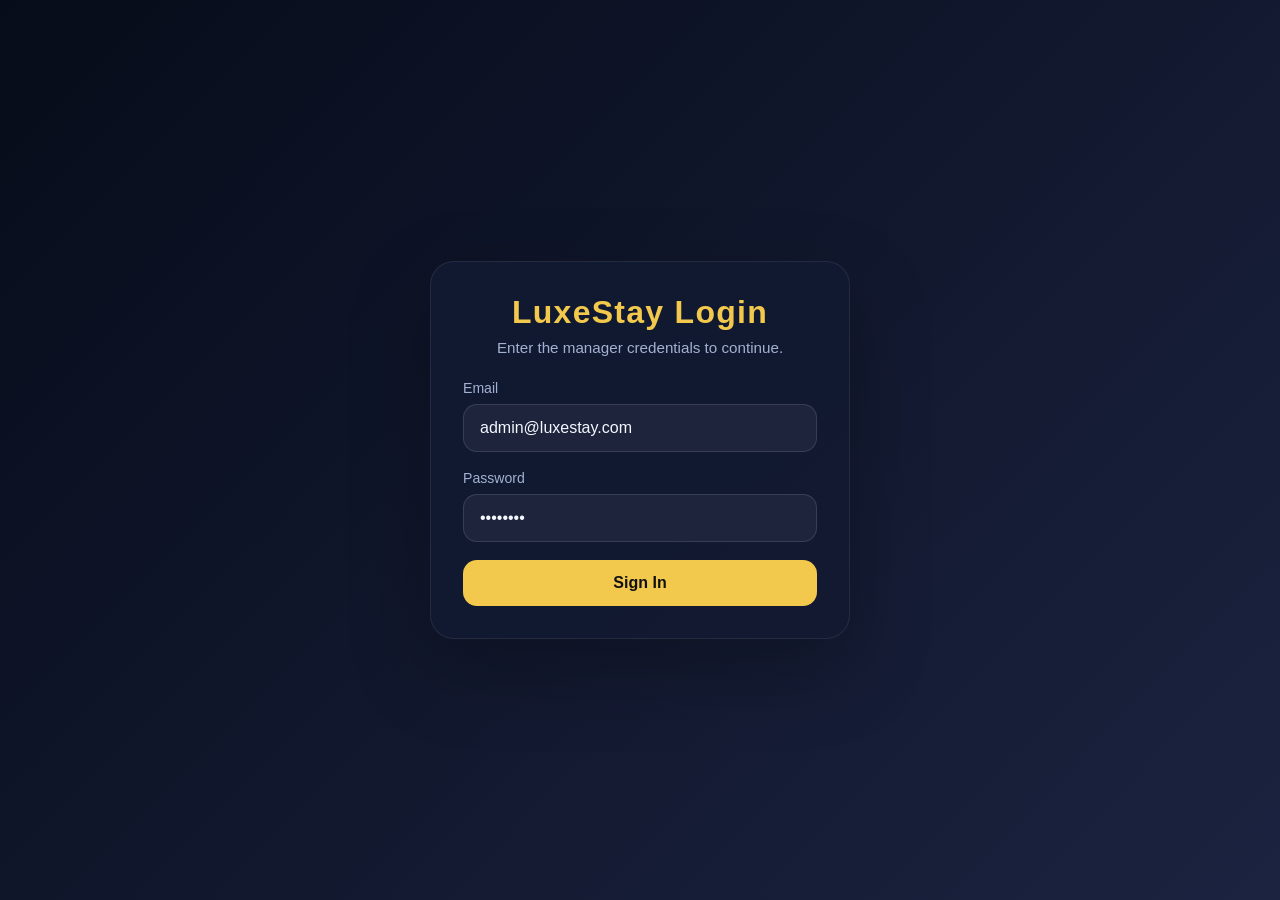
<file: index.html>
<!DOCTYPE html>
<html lang="en">
<head>
<meta charset="UTF-8">
<meta name="viewport" content="width=device-width, initial-scale=1.0">
<title>LuxeStay — Hotel Management System</title>
<link href="https://fonts.googleapis.com/css2?family=Cormorant+Garamond:wght@400;500;600&family=DM+Sans:wght@300;400;500;600&display=swap" rel="stylesheet">
<link rel="stylesheet" href="style.css">
</head>
<body>

<!-- SIDEBAR -->
<aside class="sidebar" id="sidebar">
  <div class="sidebar-logo">
    <div class="brand">LuxeStay</div>
    <div class="tagline">Hotel Management</div>
  </div>
  <nav class="sidebar-nav">
    <div class="nav-section-label">Overview</div>
    <div class="nav-item active" onclick="navigate('dashboard',this)">
      <svg fill="none" viewBox="0 0 24 24" stroke="currentColor" stroke-width="1.8"><rect x="3" y="3" width="7" height="7" rx="1"/><rect x="14" y="3" width="7" height="7" rx="1"/><rect x="3" y="14" width="7" height="7" rx="1"/><rect x="14" y="14" width="7" height="7" rx="1"/></svg>
      Dashboard
    </div>

    <div class="nav-section-label">Operations</div>
    <div class="nav-item" onclick="navigate('reservations',this)">
      <svg fill="none" viewBox="0 0 24 24" stroke="currentColor" stroke-width="1.8"><rect x="3" y="4" width="18" height="18" rx="2"/><line x1="16" y1="2" x2="16" y2="6"/><line x1="8" y1="2" x2="8" y2="6"/><line x1="3" y1="10" x2="21" y2="10"/></svg>
      Reservations
      
    </div>
    <div class="nav-item" onclick="navigate('rooms',this)">
      <svg fill="none" viewBox="0 0 24 24" stroke="currentColor" stroke-width="1.8"><path d="M2 20V8l10-5 10 5v12"/><path d="M9 20v-8h6v8"/></svg>
      Rooms
    </div>
    <div class="nav-item" onclick="navigate('guests',this)">
      <svg fill="none" viewBox="0 0 24 24" stroke="currentColor" stroke-width="1.8"><circle cx="9" cy="7" r="4"/><path d="M2 21v-2a4 4 0 014-4h6a4 4 0 014 4v2"/><path d="M20 8v6M17 11h6"/></svg>
      Guests
    </div>
    <div class="nav-item" onclick="navigate('checkinout',this)">
      <svg fill="none" viewBox="0 0 24 24" stroke="currentColor" stroke-width="1.8"><path d="M15 3h4a2 2 0 012 2v14a2 2 0 01-2 2h-4"/><polyline points="10 17 15 12 10 7"/><line x1="15" y1="12" x2="3" y2="12"/></svg>
      Check In / Out
    </div>
    <div class="nav-item" onclick="navigate('housekeeping',this)">
      <svg fill="none" viewBox="0 0 24 24" stroke="currentColor" stroke-width="1.8"><path d="M3 21h18M5 21V7l7-4 7 4v14"/><path d="M9 9h6M9 13h6M9 17h6"/></svg>
      Housekeeping
    </div>

    <div class="nav-section-label">Finance</div>
    <div class="nav-item" onclick="navigate('billing',this)">
      <svg fill="none" viewBox="0 0 24 24" stroke="currentColor" stroke-width="1.8"><rect x="2" y="5" width="20" height="14" rx="2"/><line x1="2" y1="10" x2="22" y2="10"/></svg>
      Billing
    </div>
    <div class="nav-item" onclick="navigate('reports',this)">
      <svg fill="none" viewBox="0 0 24 24" stroke="currentColor" stroke-width="1.8"><line x1="18" y1="20" x2="18" y2="10"/><line x1="12" y1="20" x2="12" y2="4"/><line x1="6" y1="20" x2="6" y2="14"/></svg>
      Reports
    </div>

    <div class="nav-section-label">Settings</div>
    <div class="nav-item" onclick="navigate('staff',this)">
      <svg fill="none" viewBox="0 0 24 24" stroke="currentColor" stroke-width="1.8"><path d="M17 21v-2a4 4 0 00-4-4H5a4 4 0 00-4 4v2"/><circle cx="9" cy="7" r="4"/><path d="M23 21v-2a4 4 0 00-3-3.87"/><path d="M16 3.13a4 4 0 010 7.75"/></svg>
      Staff
    </div>
    <div class="nav-item" onclick="navigate('settings',this)">
      <svg fill="none" viewBox="0 0 24 24" stroke="currentColor" stroke-width="1.8"><circle cx="12" cy="12" r="3"/><path d="M19.4 15a1.65 1.65 0 00.33 1.82l.06.06a2 2 0 010 2.83 2 2 0 01-2.83 0l-.06-.06a1.65 1.65 0 00-1.82-.33 1.65 1.65 0 00-1 1.51V21a2 2 0 01-4 0v-.09A1.65 1.65 0 009 19.4a1.65 1.65 0 00-1.82.33l-.06.06a2 2 0 01-2.83 0 2 2 0 010-2.83l.06-.06A1.65 1.65 0 004.68 15a1.65 1.65 0 00-1.51-1H3a2 2 0 010-4h.09A1.65 1.65 0 004.6 9a1.65 1.65 0 00-.33-1.82l-.06-.06a2 2 0 010-2.83 2 2 0 012.83 0l.06.06A1.65 1.65 0 009 4.68a1.65 1.65 0 001-1.51V3a2 2 0 014 0v.09a1.65 1.65 0 001 1.51 1.65 1.65 0 001.82-.33l.06-.06a2 2 0 012.83 0 2 2 0 010 2.83l-.06.06A1.65 1.65 0 0019.4 9a1.65 1.65 0 001.51 1H21a2 2 0 010 4h-.09a1.65 1.65 0 00-1.51 1z"/></svg>
      Settings
    </div>
  </nav>
  <div class="sidebar-footer">
    <div class="user-chip">
      <div class="user-avatar">AM</div>
      <div>
        <div class="user-name">Admin Manager</div>
        <div class="user-role">Super Admin</div>
      </div>
    </div>
  </div>
</aside>

<script>
  if (localStorage.getItem('luxestayLoggedIn') !== 'true') {
    window.location.href = 'login.html';
  }
</script>

<!-- MAIN -->
<main class="main">
  <header class="topbar">
    <div class="page-title" id="page-title">Dashboard</div>
    <div class="topbar-right">
      <div class="topbar-date" id="current-date"></div>
      <button class="notif-btn" onclick="showToast('You have 3 pending reservations','success')">
        <svg width="16" height="16" fill="none" viewBox="0 0 24 24" stroke="currentColor" stroke-width="1.8"><path d="M18 8A6 6 0 006 8c0 7-3 9-3 9h18s-3-2-3-9"/><path d="M13.73 21a2 2 0 01-3.46 0"/></svg>
        <span class="notif-dot"></span>
      </button>
      <button class="btn btn-primary" onclick="handleTopAction()" id="top-action-btn">
        <svg width="14" height="14" fill="none" viewBox="0 0 24 24" stroke="currentColor" stroke-width="2"><line x1="12" y1="5" x2="12" y2="19"/><line x1="5" y1="12" x2="19" y2="12"/></svg>
        New Reservation
      </button>
      <button class="btn btn-ghost" style="margin-left:10px;padding:10px 14px;font-size:0.95rem" onclick="logout()">Logout</button>
    </div>
  </header>

  <div class="page-content">

    <!-- DASHBOARD -->
    <div class="page active" id="page-dashboard">
      <div class="stats-grid">
        <div class="stat-card gold">
          <div class="stat-icon gold-bg"><svg fill="none" viewBox="0 0 24 24" stroke="currentColor" stroke-width="1.8"><path d="M2 20V8l10-5 10 5v12"/></svg></div>
          <div class="stat-label">Total Rooms</div>
          <div class="stat-value" id="stat-total">0</div>
          <div class="stat-sub" id="stat-floor-count">Across 0 floors</div>
        </div>
        <div class="stat-card green">
          <div class="stat-icon green-bg"><svg fill="none" viewBox="0 0 24 24" stroke="currentColor" stroke-width="1.8"><circle cx="12" cy="12" r="10"/><polyline points="12 6 12 12 16 14"/></svg></div>
          <div class="stat-label">Occupancy Rate</div>
          <div class="stat-value" id="stat-occupancy">0%</div>
          <div class="stat-sub" id="stat-occupied-count">0 of 0 occupied</div>
        </div>
        <div class="stat-card blue">
          <div class="stat-icon blue-bg"><svg fill="none" viewBox="0 0 24 24" stroke="currentColor" stroke-width="1.8"><rect x="3" y="4" width="18" height="18" rx="2"/><line x1="16" y1="2" x2="16" y2="6"/><line x1="8" y1="2" x2="8" y2="6"/><line x1="3" y1="10" x2="21" y2="10"/></svg></div>
          <div class="stat-label">Today's Check-ins</div>
          <div class="stat-value" id="stat-checkins">0</div>
          <div class="stat-sub" id="stat-checkins-sub">0 scheduled</div>
        </div>
        <div class="stat-card red">
          <div class="stat-icon gold-bg"><svg fill="none" viewBox="0 0 24 24" stroke="currentColor" stroke-width="1.8"><line x1="12" y1="1" x2="12" y2="23"/><path d="M17 5H9.5a3.5 3.5 0 000 7h5a3.5 3.5 0 010 7H6"/></svg></div>
          <div class="stat-label">Revenue Today</div>
          <div class="stat-value" id="stat-revenue">$0</div>
          <div class="stat-sub" id="stat-revenue-sub">0% vs yesterday</div>
        </div>
      </div>

      <div class="quick-actions">
        <div class="qa-card" onclick="navigate('reservations',document.querySelector('[onclick*=reservations]'));openModal('reservationModal')">
          <div class="qa-icon" style="background:rgba(201,168,76,0.1)"><svg width="20" height="20" fill="none" viewBox="0 0 24 24" stroke="#C9A84C" stroke-width="1.8"><line x1="12" y1="5" x2="12" y2="19"/><line x1="5" y1="12" x2="19" y2="12"/></svg></div>
          <div><div class="qa-text">New Booking</div><div class="qa-sub">Create reservation</div></div>
        </div>
        <div class="qa-card" onclick="navigate('checkinout',document.querySelector('[onclick*=checkinout]'))">
          <div class="qa-icon" style="background:var(--green-bg)"><svg width="20" height="20" fill="none" viewBox="0 0 24 24" stroke="var(--green)" stroke-width="1.8"><path d="M15 3h4a2 2 0 012 2v14a2 2 0 01-2 2h-4"/><polyline points="10 17 15 12 10 7"/><line x1="15" y1="12" x2="3" y2="12"/></svg></div>
          <div><div class="qa-text">Check In</div><div class="qa-sub">Guest arrival</div></div>
        </div>
        <div class="qa-card" onclick="navigate('billing',document.querySelector('[onclick*=billing]'))">
          <div class="qa-icon" style="background:var(--blue-bg)"><svg width="20" height="20" fill="none" viewBox="0 0 24 24" stroke="var(--blue)" stroke-width="1.8"><rect x="2" y="5" width="20" height="14" rx="2"/><line x1="2" y1="10" x2="22" y2="10"/></svg></div>
          <div><div class="qa-text">Generate Bill</div><div class="qa-sub">Invoice guest</div></div>
        </div>
        <div class="qa-card" onclick="navigate('housekeeping',document.querySelector('[onclick*=housekeeping]'))">
          <div class="qa-icon" style="background:var(--amber-bg)"><svg width="20" height="20" fill="none" viewBox="0 0 24 24" stroke="var(--amber)" stroke-width="1.8"><path d="M3 9l9-7 9 7v11a2 2 0 01-2 2H5a2 2 0 01-2-2z"/></svg></div>
          <div><div class="qa-text">Housekeeping</div><div class="qa-sub">Assign tasks</div></div>
        </div>
      </div>

      <div class="grid-2">
        <div>
          <div class="section-header">
            <div class="section-title">Recent Reservations</div>
            <button class="btn btn-ghost" onclick="navigate('reservations',document.querySelector('[onclick*=reservations]'))">View All</button>
          </div>
          <div class="table-wrap">
            <table>
              <thead><tr><th>Guest</th><th>Room</th><th>Check-in</th><th>Status</th></tr></thead>
              <tbody id="recent-reservations-tbody">
              </tbody>
            </table>
          </div>
        </div>
        <div>
          <div class="section-header">
            <div class="section-title">Recent Activity</div>
          </div>
          <div class="table-wrap" style="padding:16px">
            <div id="activity-feed"></div>
          </div>
        </div>
      </div>

      <div class="divider"></div>

      <div class="section-header" style="margin-top:0">
        <div class="section-title">Floor Overview</div>
        <div style="display:flex;gap:12px;font-size:12px">
          <span style="color:var(--green)">● Available</span>
          <span style="color:var(--red)">● Occupied</span>
          <span style="color:var(--blue)">● Reserved</span>
          <span style="color:var(--amber)">● Maintenance</span>
        </div>
      </div>
      <div id="floor-overview"></div>
    </div>

    <!-- RESERVATIONS -->
    <div class="page" id="page-reservations">
      <div class="filter-row">
        <div class="search-bar">
          <svg fill="none" viewBox="0 0 24 24" stroke="currentColor" stroke-width="2"><circle cx="11" cy="11" r="8"/><line x1="21" y1="21" x2="16.65" y2="16.65"/></svg>
          <input type="text" placeholder="Search guest, room..." id="res-search" oninput="filterReservations()">
        </div>
        <button class="filter-chip active" data-filter="all" onclick="setResFilter('all',this)">All</button>
        <button class="filter-chip" data-filter="confirmed" onclick="setResFilter('confirmed',this)">Confirmed</button>
        <button class="filter-chip" data-filter="pending" onclick="setResFilter('pending',this)">Pending</button>
        <button class="filter-chip" data-filter="checked-in" onclick="setResFilter('checked-in',this)">Checked In</button>
        <button class="filter-chip" data-filter="checked-out" onclick="setResFilter('checked-out',this)">Checked Out</button>
        <button class="btn btn-primary" style="margin-left:auto" onclick="openModal('reservationModal')">
          <svg width="14" height="14" fill="none" viewBox="0 0 24 24" stroke="currentColor" stroke-width="2"><line x1="12" y1="5" x2="12" y2="19"/><line x1="5" y1="12" x2="19" y2="12"/></svg>
          New Reservation
        </button>
      </div>
      <div class="table-wrap overflow-x">
        <table>
          <thead><tr><th>Booking ID</th><th>Guest Name</th><th>Room</th><th>Check-In</th><th>Check-Out</th><th>Nights</th><th>Amount</th><th>Status</th><th>Actions</th></tr></thead>
          <tbody id="reservations-tbody"></tbody>
        </table>
      </div>
    </div>

    <!-- ROOMS -->
    <div class="page" id="page-rooms">
      <div class="filter-row">
        <button class="filter-chip active" onclick="setRoomFilter('all',this)">All Rooms</button>
        <button class="filter-chip" onclick="setRoomFilter('available',this)">Available</button>
        <button class="filter-chip" onclick="setRoomFilter('occupied',this)">Occupied</button>
        <button class="filter-chip" onclick="setRoomFilter('reserved',this)">Reserved</button>
        <button class="filter-chip" onclick="setRoomFilter('maintenance',this)">Maintenance</button>
        <button class="btn btn-primary" style="margin-left:auto" onclick="openModal('roomModal')">
          <svg width="14" height="14" fill="none" viewBox="0 0 24 24" stroke="currentColor" stroke-width="2"><line x1="12" y1="5" x2="12" y2="19"/><line x1="5" y1="12" x2="19" y2="12"/></svg>
          Add Room
        </button>
      </div>
      <div class="room-grid" id="rooms-grid"></div>
    </div>

    <!-- GUESTS -->
    <div class="page" id="page-guests">
      <div class="filter-row">
        <div class="search-bar">
          <svg fill="none" viewBox="0 0 24 24" stroke="currentColor" stroke-width="2"><circle cx="11" cy="11" r="8"/><line x1="21" y1="21" x2="16.65" y2="16.65"/></svg>
          <input type="text" placeholder="Search guests..." id="guest-search" oninput="filterGuests()">
        </div>
        <button class="btn btn-primary" style="margin-left:auto" onclick="openModal('guestModal')">
          <svg width="14" height="14" fill="none" viewBox="0 0 24 24" stroke="currentColor" stroke-width="2"><line x1="12" y1="5" x2="12" y2="19"/><line x1="5" y1="12" x2="19" y2="12"/></svg>
          Add Guest
        </button>
      </div>
      <div class="table-wrap overflow-x">
        <table>
          <thead><tr><th>Guest ID</th><th>Name</th><th>Email</th><th>Phone</th><th>Nationality</th><th>Stays</th><th>Total Spent</th><th>Actions</th></tr></thead>
          <tbody id="guests-tbody"></tbody>
        </table>
      </div>
    </div>

    <!-- CHECK IN / OUT -->
    <div class="page" id="page-checkinout">
      <div class="tabs">
        <div class="tab active" onclick="switchTab('checkin-tab',this)">Check In</div>
        <div class="tab" onclick="switchTab('checkout-tab',this)">Check Out</div>
      </div>
      <div id="checkin-tab">
        <div class="section-header"><div class="section-title">Pending Check-Ins Today</div></div>
        <div class="table-wrap overflow-x">
          <table>
            <thead><tr><th>Booking ID</th><th>Guest Name</th><th>Room</th><th>Expected</th><th>ID Verified</th><th>Action</th></tr></thead>
            <tbody id="checkin-tbody"></tbody>
          </table>
        </div>
      </div>
      <div id="checkout-tab" style="display:none">
        <div class="section-header"><div class="section-title">Active Check-Ins (Ready to Checkout)</div></div>
        <div class="table-wrap overflow-x">
          <table>
            <thead><tr><th>Booking ID</th><th>Guest Name</th><th>Room</th><th>Check-Out Date</th><th>Due Amount</th><th>Action</th></tr></thead>
            <tbody id="checkout-tbody"></tbody>
          </table>
        </div>
      </div>
    </div>

    <!-- HOUSEKEEPING -->
    <div class="page" id="page-housekeeping">
      <div class="filter-row">
        <button class="filter-chip active" onclick="setHKFilter('all',this)">All Tasks</button>
        <button class="filter-chip" onclick="setHKFilter('pending',this)">Pending</button>
        <button class="filter-chip" onclick="setHKFilter('in-progress',this)">In Progress</button>
        <button class="filter-chip" onclick="setHKFilter('completed',this)">Completed</button>
        <button class="btn btn-primary" style="margin-left:auto" onclick="openModal('hkModal')">
          <svg width="14" height="14" fill="none" viewBox="0 0 24 24" stroke="currentColor" stroke-width="2"><line x1="12" y1="5" x2="12" y2="19"/><line x1="5" y1="12" x2="19" y2="12"/></svg>
          Assign Task
        </button>
      </div>
      <div class="table-wrap overflow-x">
        <table>
          <thead><tr><th>Task ID</th><th>Room</th><th>Type</th><th>Assigned To</th><th>Priority</th><th>Status</th><th>Notes</th><th>Actions</th></tr></thead>
          <tbody id="hk-tbody"></tbody>
        </table>
      </div>
    </div>

    <!-- BILLING -->
    <div class="page" id="page-billing">
      <div class="tabs">
        <div class="tab active" onclick="switchTab('invoices-tab',this)">Invoices</div>
        <div class="tab" onclick="switchTab('generate-tab',this)">Generate Bill</div>
      </div>
      <div id="invoices-tab">
        <div class="table-wrap overflow-x">
          <table>
            <thead><tr><th>Invoice #</th><th>Guest</th><th>Room</th><th>Dates</th><th>Amount</th><th>Paid</th><th>Status</th><th>Actions</th></tr></thead>
            <tbody id="billing-tbody"></tbody>
          </table>
        </div>
      </div>
      <div id="generate-tab" style="display:none">
        <div style="max-width:560px">
          <div class="form-group" style="margin-bottom:16px">
            <label>Select Booking ID</label>
            <select id="bill-booking-select" onchange="loadBillPreview()">
              <option value="">-- Select Booking --</option>
            </select>
          </div>
          <div id="bill-preview" style="display:none">
            <div class="table-wrap" style="padding:20px;margin-top:0">
              <div id="bill-details"></div>
              <div class="divider"></div>
              <div id="bill-line-items"></div>
              <button class="btn btn-primary" style="margin-top:20px" onclick="generateInvoice()">Generate Invoice</button>
            </div>
          </div>
        </div>
      </div>
    </div>

    <!-- REPORTS -->
    <div class="page" id="page-reports">
      <div class="grid-3 report-metrics" id="report-metrics" style="margin-bottom:24px"></div>
      <div class="grid-2">
        <div class="chart-box">
          <div class="section-title" style="margin-bottom:4px">Weekly Revenue</div>
          <div style="font-size:12px;color:var(--text-muted)">Last 7 days</div>
          <div class="mini-bar-chart" id="revenue-chart"></div>
          <div style="display:flex;justify-content:space-between;font-size:10px;color:var(--text-dim);margin-top:4px">
            <span>Mon</span><span>Tue</span><span>Wed</span><span>Thu</span><span>Fri</span><span>Sat</span><span>Sun</span>
          </div>
        </div>
        <div class="chart-box">
          <div class="section-title" style="margin-bottom:4px">Occupancy Trend</div>
          <div style="font-size:12px;color:var(--text-muted)">Last 7 days</div>
          <div class="mini-bar-chart" id="occupancy-chart"></div>
          <div style="display:flex;justify-content:space-between;font-size:10px;color:var(--text-dim);margin-top:4px">
            <span>Mon</span><span>Tue</span><span>Wed</span><span>Thu</span><span>Fri</span><span>Sat</span><span>Sun</span>
          </div>
        </div>
      </div>
      <div class="divider"></div>
      <div class="section-header"><div class="section-title">Room Type Performance</div></div>
      <div class="table-wrap">
        <table>
          <thead><tr><th>Room Type</th><th>Count</th><th>Avg Rate</th><th>Occupancy</th><th>Revenue</th></tr></thead>
          <tbody id="report-performance-tbody"></tbody>
        </table>
      </div>
    </div>

    <!-- STAFF -->
    <div class="page" id="page-staff">
      <div class="filter-row">
        <div class="search-bar">
          <svg fill="none" viewBox="0 0 24 24" stroke="currentColor" stroke-width="2"><circle cx="11" cy="11" r="8"/><line x1="21" y1="21" x2="16.65" y2="16.65"/></svg>
          <input type="text" placeholder="Search staff..." id="staff-search" oninput="filterStaff()">
        </div>
        <button class="btn btn-primary" style="margin-left:auto" onclick="openModal('staffModal')">
          <svg width="14" height="14" fill="none" viewBox="0 0 24 24" stroke="currentColor" stroke-width="2"><line x1="12" y1="5" x2="12" y2="19"/><line x1="5" y1="12" x2="19" y2="12"/></svg>
          Add Staff
        </button>
      </div>
      <div class="table-wrap overflow-x">
        <table>
          <thead><tr><th>Staff ID</th><th>Name</th><th>Role</th><th>Department</th><th>Shift</th><th>Contact</th><th>Status</th><th>Actions</th></tr></thead>
          <tbody id="staff-tbody"></tbody>
        </table>
      </div>
    </div>

    <!-- SETTINGS -->
    <div class="page" id="page-settings">
      <div class="grid-2">
        <div>
          <div class="section-title" style="margin-bottom:16px">Hotel Information</div>
          <div class="table-wrap" style="padding:20px">
            <div class="form-group" style="margin-bottom:16px"><label>Hotel Name</label><input id="hotel-name"></div>
            <div class="form-group" style="margin-bottom:16px"><label>Address</label><input id="hotel-address"></div>
            <div class="form-group" style="margin-bottom:16px"><label>Phone</label><input id="hotel-phone"></div>
            <div class="form-group" style="margin-bottom:16px"><label>Email</label><input id="hotel-email"></div>
            <div class="form-group" style="margin-bottom:16px"><label>Currency</label><select id="hotel-currency"><option>USD ($)</option><option>EUR (€)</option><option>GBP (£)</option><option>PKR (₨)</option></select></div>
            <div class="form-group" style="margin-bottom:20px"><label>Tax Rate (%)</label><input id="hotel-tax" type="number"></div>
            <button class="btn btn-primary" onclick="saveSettings()">Save Changes</button>
          </div>
        </div>
        <div>
          <div class="section-title" style="margin-bottom:16px">Room Pricing</div>
          <div class="table-wrap" style="padding:20px">
            <div class="form-group" style="margin-bottom:16px"><label>Standard Room (per night)</label><input id="price-standard" type="number"></div>
            <div class="form-group" style="margin-bottom:16px"><label>Deluxe Room (per night)</label><input id="price-deluxe" type="number"></div>
            <div class="form-group" style="margin-bottom:16px"><label>Suite (per night)</label><input id="price-suite" type="number"></div>
            <div class="form-group" style="margin-bottom:16px"><label>Presidential Suite (per night)</label><input id="price-presidential" type="number"></div>
            <div class="form-group" style="margin-bottom:16px"><label>Early Check-in Fee</label><input id="fee-early-checkin" type="number"></div>
            <div class="form-group" style="margin-bottom:20px"><label>Late Check-out Fee</label><input id="fee-late-checkout" type="number"></div>
            <button class="btn btn-primary" onclick="savePricing()">Update Pricing</button>
          </div>
        </div>
      </div>
    </div>

  </div><!-- end page-content -->
</main>

<!-- ===================== MODALS ===================== -->

<!-- Reservation Modal -->
<div class="modal-overlay" id="reservationModal">
  <div class="modal">
    <div class="modal-header">
      <div class="modal-title">New Reservation</div>
      <button class="modal-close" onclick="closeModal('reservationModal')">×</button>
    </div>
    <div class="form-grid">
      <div class="form-group"><label>First Name</label><input id="res-fname" placeholder="John"></div>
      <div class="form-group"><label>Last Name</label><input id="res-lname" placeholder="Smith"></div>
      <div class="form-group"><label>Email</label><input id="res-email" type="email" placeholder="john@email.com"></div>
      <div class="form-group"><label>Phone</label><input id="res-phone" placeholder="+1 555-0100"></div>
      <div class="form-group"><label>Room</label>
        <select id="res-room">
          <option value="">Select Room</option>
        </select>
      </div>
      <div class="form-group"><label>Adults</label><select id="res-adults"><option>1</option><option>2</option><option>3</option><option>4</option></select></div>
      <div class="form-group"><label>Check-In Date</label><input id="res-checkin" type="date"></div>
      <div class="form-group"><label>Check-Out Date</label><input id="res-checkout" type="date"></div>
      <div class="form-group full"><label>Special Requests</label><textarea id="res-notes" placeholder="Any special requirements..."></textarea></div>
      <div class="form-group"><label>Payment Method</label><select id="res-payment"><option>Credit Card</option><option>Cash</option><option>Bank Transfer</option></select></div>
      <div class="form-group"><label>Status</label><select id="res-status"><option>confirmed</option><option>pending</option></select></div>
    </div>
    <div class="form-actions">
      <button class="btn btn-ghost" onclick="closeModal('reservationModal')">Cancel</button>
      <button class="btn btn-primary" onclick="saveReservation()">Create Reservation</button>
    </div>
  </div>
</div>

<!-- Room Modal -->
<div class="modal-overlay" id="roomModal">
  <div class="modal">
    <div class="modal-header">
      <div class="modal-title">Add / Edit Room</div>
      <button class="modal-close" onclick="closeModal('roomModal')">×</button>
    </div>
    <div class="form-grid">
      <div class="form-group"><label>Room Number</label><input id="room-number" placeholder="101"></div>
      <div class="form-group"><label>Floor</label><select id="room-floor"><option>1</option><option>2</option><option>3</option><option>4</option></select></div>
      <div class="form-group"><label>Type</label><select id="room-type"><option>Standard</option><option>Deluxe</option><option>Suite</option><option>Presidential</option></select></div>
      <div class="form-group"><label>Capacity</label><select id="room-capacity"><option>1</option><option>2</option><option>3</option><option>4</option></select></div>
      <div class="form-group"><label>Price / Night ($)</label><input id="room-price" type="number" placeholder="120"></div>
      <div class="form-group"><label>Status</label><select id="room-status-select"><option>available</option><option>occupied</option><option>reserved</option><option>maintenance</option></select></div>
      <div class="form-group full"><label>Amenities</label><input id="room-amenities" placeholder="WiFi, AC, TV, Mini Bar..."></div>
    </div>
    <div class="form-actions">
      <button class="btn btn-ghost" onclick="closeModal('roomModal')">Cancel</button>
      <button class="btn btn-primary" onclick="saveRoom()">Save Room</button>
    </div>
  </div>
</div>

<!-- Guest Modal -->
<div class="modal-overlay" id="guestModal">
  <div class="modal">
    <div class="modal-header">
      <div class="modal-title">Add / Edit Guest</div>
      <button class="modal-close" onclick="closeModal('guestModal')">×</button>
    </div>
    <div class="form-grid">
      <div class="form-group"><label>First Name</label><input id="guest-fname" placeholder="John"></div>
      <div class="form-group"><label>Last Name</label><input id="guest-lname" placeholder="Smith"></div>
      <div class="form-group"><label>Email</label><input id="guest-email" type="email"></div>
      <div class="form-group"><label>Phone</label><input id="guest-phone"></div>
      <div class="form-group"><label>Nationality</label><input id="guest-nationality" placeholder="American"></div>
      <div class="form-group"><label>ID Type</label><select id="guest-id-type"><option>Passport</option><option>National ID</option><option>Driver License</option></select></div>
      <div class="form-group full"><label>ID Number</label><input id="guest-id-number"></div>
    </div>
    <div class="form-actions">
      <button class="btn btn-ghost" onclick="closeModal('guestModal')">Cancel</button>
      <button class="btn btn-primary" onclick="saveGuest()">Save Guest</button>
    </div>
  </div>
</div>

<!-- Housekeeping Modal -->
<div class="modal-overlay" id="hkModal">
  <div class="modal">
    <div class="modal-header">
      <div class="modal-title">Assign Housekeeping Task</div>
      <button class="modal-close" onclick="closeModal('hkModal')">×</button>
    </div>
    <div class="form-grid">
      <div class="form-group"><label>Room</label><select id="hk-room"></select></div>
      <div class="form-group"><label>Task Type</label><select id="hk-type"><option>Full Cleaning</option><option>Turndown</option><option>Linen Change</option><option>Deep Clean</option><option>Inspection</option></select></div>
      <div class="form-group"><label>Assigned To</label><select id="hk-staff"></select></div>
      <div class="form-group"><label>Priority</label><select id="hk-priority"><option>Normal</option><option>High</option><option>Urgent</option></select></div>
      <div class="form-group full"><label>Notes</label><textarea id="hk-notes" placeholder="Special instructions..."></textarea></div>
    </div>
    <div class="form-actions">
      <button class="btn btn-ghost" onclick="closeModal('hkModal')">Cancel</button>
      <button class="btn btn-primary" onclick="saveHKTask()">Assign Task</button>
    </div>
  </div>
</div>

<!-- Staff Modal -->
<div class="modal-overlay" id="staffModal">
  <div class="modal">
    <div class="modal-header">
      <div class="modal-title">Add Staff Member</div>
      <button class="modal-close" onclick="closeModal('staffModal')">×</button>
    </div>
    <div class="form-grid">
      <div class="form-group"><label>First Name</label><input id="staff-fname" placeholder="Jane"></div>
      <div class="form-group"><label>Last Name</label><input id="staff-lname" placeholder="Doe"></div>
      <div class="form-group"><label>Role</label><select id="staff-role"><option>Receptionist</option><option>Housekeeper</option><option>Manager</option><option>Chef</option><option>Security</option><option>Concierge</option></select></div>
      <div class="form-group"><label>Department</label><select id="staff-dept"><option>Front Desk</option><option>Housekeeping</option><option>Management</option><option>F&B</option><option>Security</option></select></div>
      <div class="form-group"><label>Shift</label><select id="staff-shift"><option>Morning (6AM-2PM)</option><option>Afternoon (2PM-10PM)</option><option>Night (10PM-6AM)</option></select></div>
      <div class="form-group"><label>Phone</label><input id="staff-phone"></div>
      <div class="form-group full"><label>Email</label><input id="staff-email" type="email"></div>
    </div>
    <div class="form-actions">
      <button class="btn btn-ghost" onclick="closeModal('staffModal')">Cancel</button>
      <button class="btn btn-primary" onclick="saveStaff()">Add Staff</button>
    </div>
  </div>
</div>

<!-- TOAST -->
<div class="toast" id="toast">
  <div class="toast-icon">✓</div>
  <span id="toast-msg">Done!</span>
</div>

<script src="script.js?v=2"></script>
</body>
</html>
</file>
<file: style.css>
:root {
    --gold: #C9A84C;
    --gold-light: #E8D5A3;
    --gold-dark: #8B6914;
    --bg: #0A0A0B;
    --surface: #111113;
    --surface2: #18181B;
    --surface3: #222226;
    --border: rgba(201,168,76,0.15);
    --border2: rgba(201,168,76,0.3);
    --text: #F5F0E8;
    --text-muted: #8A8580;
    --text-dim: #4A4845;
    --green: #4CAF7A;
    --green-bg: rgba(76,175,122,0.1);
    --red: #E05555;
    --red-bg: rgba(224,85,85,0.1);
    --blue: #5B8DEF;
    --blue-bg: rgba(91,141,239,0.1);
    --amber: #E8A830;
    --amber-bg: rgba(232,168,48,0.1);
    --radius: 8px;
    --radius-lg: 12px;
    --sidebar-width: 240px;
  }
  * { margin:0; padding:0; box-sizing:border-box; }
  body { font-family:'DM Sans',sans-serif; background:var(--bg); color:var(--text); min-height:100vh; display:flex; font-size:14px; }

  /* SIDEBAR */
  .sidebar {
    width:var(--sidebar-width); background:var(--surface); border-right:1px solid var(--border);
    display:flex; flex-direction:column; position:fixed; top:0; left:0; height:100vh; z-index:100;
    transition: transform 0.3s;
  }
  .sidebar-logo {
    padding:24px 20px 20px;
    border-bottom:1px solid var(--border);
  }
  .sidebar-logo .brand { font-family:'Cormorant Garamond',serif; font-size:22px; color:var(--gold); letter-spacing:1px; }
  .sidebar-logo .tagline { font-size:10px; color:var(--text-muted); letter-spacing:2px; text-transform:uppercase; margin-top:2px; }
  .sidebar-nav { flex:1; padding:16px 10px; overflow-y:auto; }
  .nav-section-label { font-size:10px; text-transform:uppercase; letter-spacing:2px; color:var(--text-dim); padding:8px 10px 6px; }
  .nav-item {
    display:flex; align-items:center; gap:10px; padding:9px 12px; border-radius:var(--radius);
    cursor:pointer; color:var(--text-muted); font-size:13px; font-weight:400; transition:all 0.15s;
    margin-bottom:2px; border:1px solid transparent;
  }
  .nav-item:hover { background:var(--surface2); color:var(--text); }
  .nav-item.active { background:rgba(201,168,76,0.1); color:var(--gold); border-color:var(--border); }
  .nav-item svg { width:16px; height:16px; flex-shrink:0; }
  .nav-badge {
    margin-left:auto; background:var(--gold); color:var(--bg); font-size:10px;
    padding:1px 6px; border-radius:20px; font-weight:600;
  }
  .sidebar-footer { padding:16px; border-top:1px solid var(--border); }
  .user-chip { display:flex; align-items:center; gap:10px; }
  .user-avatar { width:32px; height:32px; border-radius:50%; background:linear-gradient(135deg,var(--gold-dark),var(--gold)); display:flex; align-items:center; justify-content:center; font-size:12px; font-weight:600; color:var(--bg); flex-shrink:0; }
  .user-name { font-size:13px; font-weight:500; }
  .user-role { font-size:11px; color:var(--text-muted); }

  /* MAIN */
  .main { margin-left:var(--sidebar-width); flex:1; display:flex; flex-direction:column; min-height:100vh; }
  .topbar {
    background:var(--surface); border-bottom:1px solid var(--border); padding:0 28px;
    height:60px; display:flex; align-items:center; justify-content:space-between; position:sticky; top:0; z-index:50;
  }
  .page-title { font-family:'Cormorant Garamond',serif; font-size:24px; color:var(--text); }
  .topbar-right { display:flex; align-items:center; gap:12px; }
  .topbar-date { font-size:12px; color:var(--text-muted); }
  #page-dashboard .section-title { font-size:18px; }
  #page-dashboard .stat-value { font-size:38px; }
  #page-dashboard .stat-label, #page-dashboard .stat-sub { font-size:12px; }
  #page-dashboard .qa-text { font-size:14px; }
  #page-dashboard .qa-sub { font-size:12px; }
  .btn {
    display:inline-flex; align-items:center; gap:6px; padding:8px 16px; border-radius:var(--radius);
    font-size:13px; font-weight:500; cursor:pointer; border:1px solid transparent; transition:all 0.15s; font-family:inherit;
  }
  .btn-primary { background:var(--gold); color:var(--bg); border-color:var(--gold); }
  .btn-primary:hover { background:var(--gold-light); }
  .btn-ghost { background:transparent; color:var(--text-muted); border-color:var(--border2); }
  .btn-ghost:hover { background:var(--surface2); color:var(--text); }
  .btn-danger { background:var(--red-bg); color:var(--red); border-color:rgba(224,85,85,0.3); }
  .btn-success { background:var(--green-bg); color:var(--green); border-color:rgba(76,175,122,0.3); }
  .btn svg { width:14px; height:14px; }

  /* PAGE CONTENT */
  .page-content { padding:28px; flex:1; }
  .page { display:none; }
  .page.active { display:block; }

  /* STATS GRID */
  .stats-grid { display:grid; grid-template-columns:repeat(4,1fr); gap:16px; margin-bottom:28px; }
  .stat-card {
    background:var(--surface); border:1px solid var(--border); border-radius:var(--radius-lg); padding:20px;
    position:relative; overflow:hidden;
  }
  .stat-card::before { content:''; position:absolute; top:0; left:0; right:0; height:2px; }
  .stat-card.gold::before { background:var(--gold); }
  .stat-card.green::before { background:var(--green); }
  .stat-card.blue::before { background:var(--blue); }
  .stat-card.red::before { background:var(--red); }
  .stat-label { font-size:11px; text-transform:uppercase; letter-spacing:1.5px; color:var(--text-muted); margin-bottom:10px; }
  .stat-value { font-family:'Cormorant Garamond',serif; font-size:32px; font-weight:600; color:var(--text); }
  .stat-sub { font-size:12px; color:var(--text-muted); margin-top:4px; }
  .stat-icon { position:absolute; top:16px; right:16px; width:36px; height:36px; border-radius:8px; display:flex; align-items:center; justify-content:center; }
  .stat-icon.gold-bg { background:rgba(201,168,76,0.1); color:var(--gold); }
  .stat-icon.green-bg { background:var(--green-bg); color:var(--green); }
  .stat-icon.blue-bg { background:var(--blue-bg); color:var(--blue); }
  .stat-icon.red-bg { background:var(--red-bg); color:var(--red); }
  .stat-icon svg { width:18px; height:18px; }

  /* SECTION */
  .section-header { display:flex; align-items:center; justify-content:space-between; margin-bottom:16px; }
  .section-title { font-family:'Cormorant Garamond',serif; font-size:17px; color:var(--text); }

  /* TABLE */
  .table-wrap { background:var(--surface); border:1px solid var(--border); border-radius:var(--radius-lg); overflow:hidden; }
  table { width:100%; border-collapse:collapse; }
  thead tr { background:var(--surface2); }
  th { padding:11px 16px; text-align:left; font-size:11px; text-transform:uppercase; letter-spacing:1.5px; color:var(--text-dim); font-weight:500; }
  td { padding:13px 16px; font-size:13px; color:var(--text-muted); border-top:1px solid var(--border); vertical-align:middle; }
  tr:hover td { background:rgba(255,255,255,0.02); }
  .td-name { color:var(--text); font-weight:500; }

  /* BADGES */
  .badge {
    display:inline-flex; align-items:center; gap:4px; padding:3px 10px; border-radius:20px;
    font-size:11px; font-weight:500; text-transform:capitalize;
  }
  .badge-green { background:var(--green-bg); color:var(--green); }
  .badge-red { background:var(--red-bg); color:var(--red); }
  .badge-amber { background:var(--amber-bg); color:var(--amber); }
  .badge-blue { background:var(--blue-bg); color:var(--blue); }
  .badge-gray { background:var(--surface3); color:var(--text-muted); }
  .badge::before { content:''; width:5px; height:5px; border-radius:50%; background:currentColor; }

  /* GRID 2 */
  .grid-2 { display:grid; grid-template-columns:1fr 1fr; gap:20px; }
  .grid-3 { display:grid; grid-template-columns:repeat(3,1fr); gap:16px; }

  /* ROOM GRID */
  .room-grid { display:grid; grid-template-columns:repeat(auto-fill,minmax(150px,1fr)); gap:12px; }
  .room-card {
    background:var(--surface); border:1px solid var(--border); border-radius:var(--radius-lg); padding:16px; cursor:pointer;
    transition:all 0.15s; position:relative;
  }
  .room-card:hover { border-color:var(--border2); background:var(--surface2); }
  .room-card.occupied { border-color:rgba(224,85,85,0.3); }
  .room-card.available { border-color:rgba(76,175,122,0.2); }
  .room-card.reserved { border-color:rgba(91,141,239,0.3); }
  .room-card.maintenance { border-color:rgba(232,168,48,0.3); }
  .room-number { font-family:'Cormorant Garamond',serif; font-size:26px; font-weight:600; color:var(--text); }
  .room-type { font-size:12px; color:var(--text-muted); margin-top:2px; }
  .room-status-dot { width:8px; height:8px; border-radius:50%; position:absolute; top:14px; right:14px; }
  .dot-green { background:var(--green); }
  .dot-red { background:var(--red); }
  .dot-blue { background:var(--blue); }
  .dot-amber { background:var(--amber); }
  .room-price { font-size:12px; color:var(--gold); margin-top:8px; font-weight:500; }

  /* MODAL */
  .modal-overlay {
    display:none; position:fixed; inset:0; background:rgba(0,0,0,0.7); z-index:1000;
    align-items:center; justify-content:center; backdrop-filter:blur(4px);
  }
  .modal-overlay.open { display:flex; }
  .modal {
    background:var(--surface); border:1px solid var(--border2); border-radius:16px; padding:28px;
    width:520px; max-width:95vw; max-height:90vh; overflow-y:auto;
    animation:modalIn 0.2s ease;
  }
  @keyframes modalIn { from{opacity:0;transform:translateY(12px)} to{opacity:1;transform:translateY(0)} }
  .modal-header { display:flex; align-items:center; justify-content:space-between; margin-bottom:24px; }
  .modal-title { font-family:'Cormorant Garamond',serif; font-size:20px; color:var(--text); }
  .modal-close { background:none; border:none; color:var(--text-muted); cursor:pointer; padding:4px; font-size:20px; line-height:1; }
  .modal-close:hover { color:var(--text); }

  /* FORM */
  .form-grid { display:grid; grid-template-columns:1fr 1fr; gap:16px; }
  .form-group { display:flex; flex-direction:column; gap:6px; }
  .form-group.full { grid-column:1/-1; }
  label { font-size:12px; color:var(--text-muted); font-weight:500; text-transform:uppercase; letter-spacing:0.8px; }
  input, select, textarea {
    background:var(--surface2); border:1px solid var(--border2); border-radius:var(--radius);
    padding:10px 12px; color:var(--text); font-family:inherit; font-size:13px; outline:none; transition:border 0.15s;
  }
  input:focus, select:focus, textarea:focus { border-color:var(--gold); }
  input::placeholder { color:var(--text-dim); }
  select option { background:var(--surface2); }
  textarea { resize:vertical; min-height:80px; }
  .form-actions { display:flex; gap:10px; justify-content:flex-end; margin-top:24px; padding-top:20px; border-top:1px solid var(--border); }

  /* SEARCH BAR */
  .search-bar { position:relative; }
  .search-bar svg { position:absolute; left:12px; top:50%; transform:translateY(-50%); color:var(--text-dim); width:14px; height:14px; }
  .search-bar input { padding-left:36px; width:260px; }

  /* TABS */
  .tabs { display:flex; gap:4px; border-bottom:1px solid var(--border); margin-bottom:20px; }
  .tab { padding:10px 16px; font-size:13px; color:var(--text-muted); cursor:pointer; border-bottom:2px solid transparent; margin-bottom:-1px; transition:all 0.15s; }
  .tab.active { color:var(--gold); border-bottom-color:var(--gold); }
  .tab:hover { color:var(--text); }

  /* QUICK ACTIONS */
  .quick-actions { display:grid; grid-template-columns:repeat(4,1fr); gap:12px; margin-bottom:28px; }
  .qa-card {
    background:var(--surface); border:1px solid var(--border); border-radius:var(--radius-lg); padding:16px;
    cursor:pointer; transition:all 0.15s; display:flex; align-items:center; gap:12px;
  }
  .qa-card:hover { border-color:var(--gold); background:rgba(201,168,76,0.05); }
  .qa-icon { width:40px; height:40px; border-radius:8px; display:flex; align-items:center; justify-content:center; flex-shrink:0; }
  .qa-text { font-size:13px; font-weight:500; color:var(--text); }
  .qa-sub { font-size:11px; color:var(--text-muted); margin-top:2px; }

  /* ACTIVITY */
  .activity-item { display:flex; align-items:flex-start; gap:12px; padding:12px 0; border-bottom:1px solid var(--border); }
  .activity-item:last-child { border-bottom:none; }
  .activity-dot { width:8px; height:8px; border-radius:50%; margin-top:5px; flex-shrink:0; }
  .activity-time { font-size:11px; color:var(--text-dim); margin-top:3px; }

  /* CHARTS PLACEHOLDER */
  .chart-box { background:var(--surface); border:1px solid var(--border); border-radius:var(--radius-lg); padding:20px; }
  .mini-bar-chart { display:flex; align-items:flex-end; gap:4px; height:80px; margin-top:12px; }
  .bar { flex:1; border-radius:3px 3px 0 0; transition:height 0.3s; min-width:8px; }
  .bar-gold { background:var(--gold); opacity:0.8; }
  .bar-blue { background:var(--blue); opacity:0.7; }

  /* BILLING */
  .bill-row { display:flex; justify-content:space-between; align-items:center; padding:10px 0; border-bottom:1px solid var(--border); font-size:13px; }
  .bill-row.total { border-bottom:none; padding-top:14px; font-weight:600; font-size:15px; color:var(--text); }
  .bill-row .label { color:var(--text-muted); }
  .bill-row .amount { color:var(--text); }
  .bill-row.total .amount { color:var(--gold); font-family:'Cormorant Garamond',serif; font-size:22px; }

  /* FILTER ROW */
  .filter-row { display:flex; align-items:center; gap:10px; margin-bottom:16px; flex-wrap:wrap; }

  /* TOGGLE */
  .filter-chip {
    padding:5px 14px; border-radius:20px; font-size:12px; cursor:pointer; border:1px solid var(--border);
    color:var(--text-muted); transition:all 0.15s; background:transparent;
  }
  .filter-chip.active { background:var(--gold); color:var(--bg); border-color:var(--gold); }
  .filter-chip:hover { border-color:var(--border2); color:var(--text); }

  /* TOAST */
  .toast {
    position:fixed; bottom:24px; right:24px; background:var(--surface2); border:1px solid var(--border2);
    border-radius:var(--radius-lg); padding:14px 18px; font-size:13px; color:var(--text);
    z-index:9999; transform:translateY(80px); opacity:0; transition:all 0.3s;
    display:flex; align-items:center; gap:10px; box-shadow:0 8px 30px rgba(0,0,0,0.4);
  }
  .toast.show { transform:translateY(0); opacity:1; }
  .toast-icon { width:20px; height:20px; border-radius:50%; display:flex; align-items:center; justify-content:center; flex-shrink:0; font-size:11px; }
  .toast-success .toast-icon { background:var(--green-bg); color:var(--green); }
  .toast-error .toast-icon { background:var(--red-bg); color:var(--red); }

  /* SCROLLBAR */
  ::-webkit-scrollbar { width:5px; }
  ::-webkit-scrollbar-track { background:transparent; }
  ::-webkit-scrollbar-thumb { background:var(--surface3); border-radius:4px; }

  /* RESPONSIVE HELPERS */
  .overflow-x { overflow-x:auto; }
  
  /* REPORT CARDS */
  .report-metric { background:var(--surface2); border-radius:var(--radius); padding:16px; text-align:center; }
  .report-metric .val { font-family:'Cormorant Garamond',serif; font-size:28px; color:var(--gold); }
  .report-metric .lbl { font-size:11px; color:var(--text-muted); margin-top:4px; text-transform:uppercase; letter-spacing:1px; }

  /* OCCUPANCY VISUAL */
  .floor-grid { display:grid; grid-template-columns:repeat(10,1fr); gap:6px; margin-top:12px; }
  .floor-room { height:32px; border-radius:4px; display:flex; align-items:center; justify-content:center; font-size:10px; font-weight:600; cursor:pointer; transition:opacity 0.15s; }
  .floor-room:hover { opacity:0.75; }
  .floor-room.av { background:var(--green-bg); color:var(--green); border:1px solid rgba(76,175,122,0.3); }
  .floor-room.oc { background:var(--red-bg); color:var(--red); border:1px solid rgba(224,85,85,0.3); }
  .floor-room.rs { background:var(--blue-bg); color:var(--blue); border:1px solid rgba(91,141,239,0.3); }
  .floor-room.mn { background:var(--amber-bg); color:var(--amber); border:1px solid rgba(232,168,48,0.3); }

  /* SECTION DIVIDER */
  .divider { height:1px; background:var(--border); margin:20px 0; }

  /* PRICING */
  .pricing-tag { font-size:18px; font-family:'Cormorant Garamond',serif; color:var(--gold); }

  input[type="date"]::-webkit-calendar-picker-indicator { filter:invert(0.5); cursor:pointer; }

  /* NOTIFICATION BELL */
  .notif-btn { background:none; border:1px solid var(--border); border-radius:var(--radius); width:36px; height:36px; display:flex; align-items:center; justify-content:center; cursor:pointer; color:var(--text-muted); position:relative; transition:all 0.15s; }
  .notif-btn:hover { border-color:var(--border2); color:var(--text); }
  .notif-dot { width:7px; height:7px; background:var(--red); border-radius:50%; position:absolute; top:7px; right:7px; border:1px solid var(--surface); }
</file>
